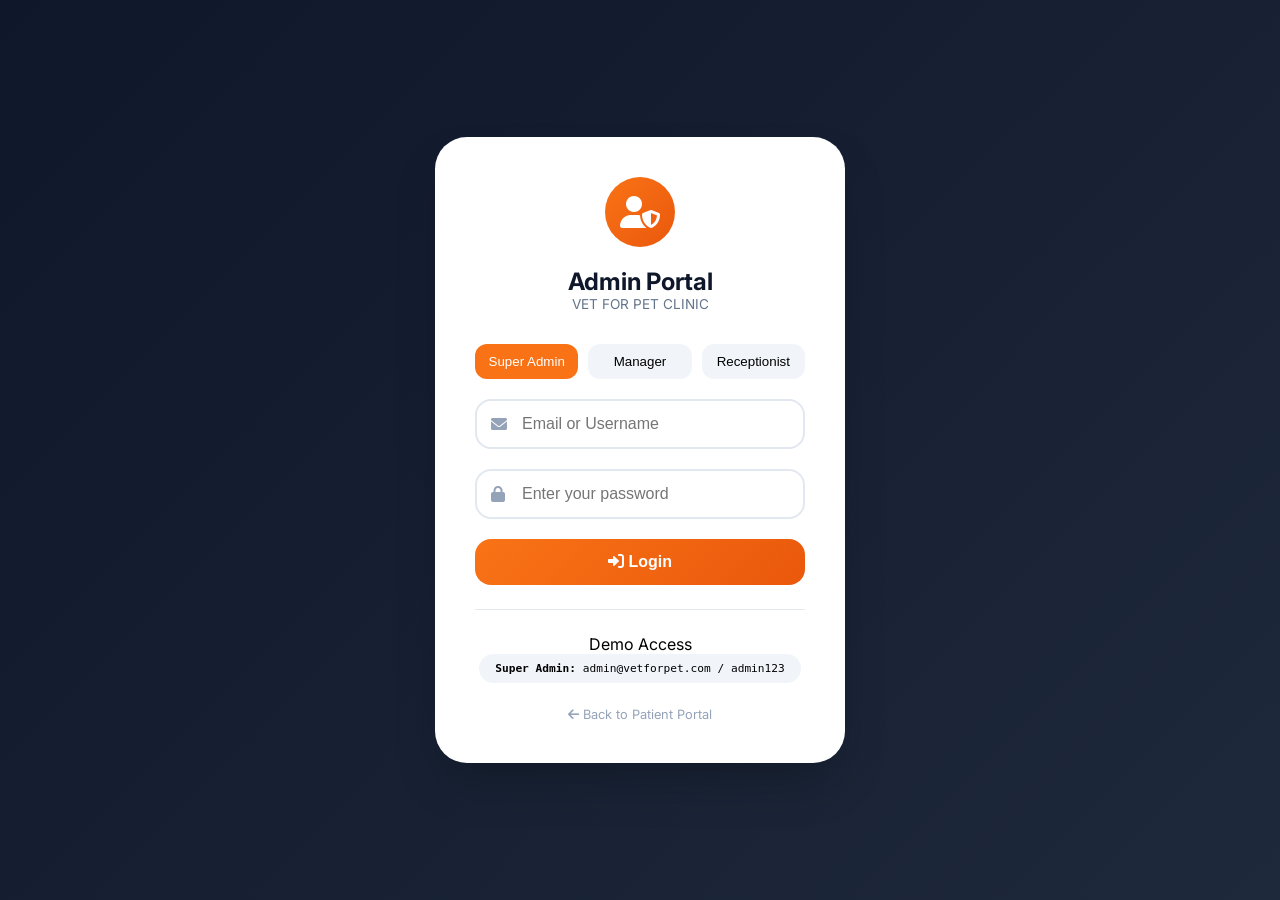
<file: admin-login.html>
<!DOCTYPE html>
<html lang="en">
<head>
  <meta charset="UTF-8">
  <meta name="viewport" content="width=device-width, initial-scale=1.0">
  <title>Admin Login | VET FOR PET CLINIC</title>
  <!-- ============================================ -->
  <!-- SECTION 1: EXTERNAL STYLESHEETS & FONTS      -->
  <!-- ============================================ -->
  <link href="https://fonts.googleapis.com/css2?family=Inter:wght@300;400;500;600;700;800&display=swap" rel="stylesheet">
  <link rel="stylesheet" href="https://cdnjs.cloudflare.com/ajax/libs/font-awesome/6.0.0-beta3/css/all.min.css">
  
  <!-- ============================================ -->
  <!-- SECTION 2: LOGIN PAGE STYLES                 -->
  <!-- ============================================ -->
  <style>
    * { margin: 0; padding: 0; box-sizing: border-box; }
    
    body { 
      font-family: 'Inter', sans-serif; 
      background: linear-gradient(135deg, #0f172a, #1e293b); 
      min-height: 100vh; 
      display: flex; 
      align-items: center; 
      justify-content: center; 
    }
    
    .login-container { 
      width: 100%; 
      max-width: 450px; 
      padding: 20px; 
    }
    
    .login-card { 
      background: white; 
      border-radius: 32px; 
      padding: 40px; 
      box-shadow: 0 25px 50px -12px rgba(0,0,0,0.25); 
      animation: fadeIn 0.3s ease; 
    }
    
    @keyframes fadeIn { 
      from { opacity: 0; transform: translateY(20px); } 
      to { opacity: 1; transform: translateY(0); } 
    }
    
    .login-header { text-align: center; margin-bottom: 32px; }
    
    .logo-icon { 
      width: 70px; 
      height: 70px; 
      background: linear-gradient(135deg, #f97316, #ea580c); 
      border-radius: 50%; 
      display: flex; 
      align-items: center; 
      justify-content: center; 
      margin: 0 auto 20px; 
      font-size: 32px; 
      color: white; 
    }
    
    .login-header h1 { font-size: 1.5rem; color: #0f172a; }
    .login-header p { color: #64748b; font-size: 0.85rem; }
    
    .form-group { margin-bottom: 20px; }
    
    .input-with-icon { position: relative; }
    .input-with-icon i { 
      position: absolute; 
      left: 16px; 
      top: 50%; 
      transform: translateY(-50%); 
      color: #94a3b8; 
    }
    .input-with-icon input { 
      width: 100%; 
      padding: 14px 16px 14px 45px; 
      border: 2px solid #e2e8f0; 
      border-radius: 16px; 
      font-size: 1rem; 
      transition: all 0.2s; 
    }
    .input-with-icon input:focus { 
      outline: none; 
      border-color: #f97316; 
      box-shadow: 0 0 0 3px rgba(249,115,22,0.1); 
    }
    
    .login-btn { 
      width: 100%; 
      padding: 14px; 
      background: linear-gradient(135deg, #f97316, #ea580c); 
      color: white; 
      border: none; 
      border-radius: 16px; 
      font-size: 1rem; 
      font-weight: 600; 
      cursor: pointer; 
      transition: all 0.3s; 
    }
    .login-btn:hover { 
      transform: translateY(-2px); 
      box-shadow: 0 10px 20px rgba(249,115,22,0.3); 
    }
    
    .error-message { 
      background: #fef2f2; 
      color: #ef4444; 
      padding: 12px; 
      border-radius: 12px; 
      margin-bottom: 20px; 
      display: none; 
      font-size: 0.85rem; 
    }
    
    .demo-credentials { 
      margin-top: 24px; 
      padding-top: 24px; 
      border-top: 1px solid #e2e8f0; 
      text-align: center; 
    }
    
    .demo-badge { 
      display: inline-flex; 
      gap: 16px; 
      background: #f1f5f9; 
      padding: 8px 16px; 
      border-radius: 50px; 
      font-size: 0.7rem; 
      font-family: monospace; 
    }
    
    .user-type-selector { 
      display: flex; 
      gap: 10px; 
      margin-bottom: 20px; 
    }
    
    .user-type-btn { 
      flex: 1; 
      padding: 10px; 
      background: #f1f5f9; 
      border: none; 
      border-radius: 12px; 
      cursor: pointer; 
      font-weight: 500; 
      transition: all 0.3s; 
    }
    .user-type-btn.active { background: #f97316; color: white; }
    
    .back-link { text-align: center; margin-top: 20px; }
    .back-link a { color: #94a3b8; text-decoration: none; font-size: 0.8rem; }
    .back-link a:hover { color: #f97316; }
  </style>
</head>
<body>

<!-- ============================================ -->
<!-- SECTION 3: LOGIN CONTAINER                   -->
<!-- ============================================ -->
<div class="login-container">
  <div class="login-card">
    
    <!-- ===== LOGIN HEADER ===== -->
    <div class="login-header">
      <div class="logo-icon"><i class="fas fa-user-shield"></i></div>
      <h1>Admin Portal</h1>
      <p>VET FOR PET CLINIC</p>
    </div>
    
    <!-- ===== USER TYPE SELECTOR ===== -->
    <div class="user-type-selector">
      <button class="user-type-btn active" data-type="super_admin">Super Admin</button>
      <button class="user-type-btn" data-type="manager">Manager</button>
      <button class="user-type-btn" data-type="receptionist">Receptionist</button>
    </div>
    
    <!-- ===== ERROR MESSAGE ===== -->
    <div id="errorMessage" class="error-message">
      <i class="fas fa-exclamation-circle"></i> Invalid credentials
    </div>
    
    <!-- ===== LOGIN FORM ===== -->
    <form id="loginForm">
      <div class="form-group">
        <div class="input-with-icon">
          <i class="fas fa-envelope"></i>
          <input type="text" id="username" placeholder="Email or Username" autocomplete="off">
        </div>
      </div>
      <div class="form-group">
        <div class="input-with-icon">
          <i class="fas fa-lock"></i>
          <input type="password" id="password" placeholder="Enter your password">
        </div>
      </div>
      <button type="submit" class="login-btn">
        <i class="fas fa-sign-in-alt"></i> Login
      </button>
    </form>
    
    <!-- ===== DEMO CREDENTIALS ===== -->
    <div class="demo-credentials">
      <p>Demo Access</p>
      <div class="demo-badge" id="demoCredentials">
        <span><strong>Super Admin:</strong> admin@vetforpet.com / admin123</span>
      </div>
    </div>
    
    <!-- ===== BACK LINK ===== -->
    <div class="back-link">
      <a href="../index.html"><i class="fas fa-arrow-left"></i> Back to Patient Portal</a>
    </div>
  </div>
</div>

<!-- ============================================ -->
<!-- SECTION 4: LOGIN SCRIPT (রোল অনুযায়ী রিডাইরেক্ট) -->
<!-- ============================================ -->
<script>
  // ============================================
  // স্ট্যাটিক ইউজার ডাটাবেস (রোল ভিত্তিক)
  // ============================================
  const USERS = {
    // সুপার অ্যাডমিন - সম্পূর্ণ অ্যাক্সেস
    super_admin: { 
      email: "admin@vetforpet.com", 
      password: "admin123", 
      name: "Super Admin", 
      role: "super_admin", 
      permissions: "full",
      dashboard: "admin-dashboard.html"  // ← অ্যাডমিন ড্যাশবোর্ড
    },
    
    // ম্যানেজার - লিমিটেড অ্যাক্সেস
    manager: { 
      email: "manager@vetforpet.com", 
      password: "manager123", 
      name: "Clinic Manager", 
      role: "manager", 
      permissions: "view_appointments,add_appointments,edit_appointments,manage_doctors,manage_services,reports",
      dashboard: "admin-dashboard.html"  // ← অ্যাডমিন ড্যাশবোর্ড (লিমিটেড)
    },
    
    // রিসেপশনিস্ট - শুধু ভিউ + নিউ বুকিং
    receptionist: { 
      email: "reception@vetforpet.com", 
      password: "reception123", 
      name: "Receptionist", 
      role: "receptionist", 
      permissions: "view_appointments,add_appointments",
      dashboard: "reception-dashboard.html"  // ← আলাদা রিসেপশনিস্ট ড্যাশবোর্ড
    }
  };
  
  // বর্তমানে নির্বাচিত ইউজার টাইপ
  let selectedUserType = 'super_admin';
  
  // ============================================
  // ইউজার টাইপ সিলেক্টর ইভেন্ট হ্যান্ডলার
  // ============================================
  document.querySelectorAll('.user-type-btn').forEach(btn => {
    btn.addEventListener('click', function() {
      // অ্যাক্টিভ ক্লাস আপডেট
      document.querySelectorAll('.user-type-btn').forEach(b => b.classList.remove('active'));
      this.classList.add('active');
      
      // নির্বাচিত টাইপ সংরক্ষণ
      selectedUserType = this.getAttribute('data-type');
      
      // ডেমো ক্রেডেনশিয়াল আপডেট
      const demoSpan = document.getElementById('demoCredentials');
      if (selectedUserType === 'super_admin') {
        demoSpan.innerHTML = '<span><strong>Super Admin:</strong> admin@vetforpet.com / admin123</span>';
      } else if (selectedUserType === 'manager') {
        demoSpan.innerHTML = '<span><strong>Manager:</strong> manager@vetforpet.com / manager123</span>';
      } else {
        demoSpan.innerHTML = '<span><strong>Receptionist:</strong> reception@vetforpet.com / reception123</span>';
      }
    });
  });
  
  // ============================================
  // লগইন ফর্ম সাবমিট হ্যান্ডলার
  // ============================================
  document.getElementById('loginForm').addEventListener('submit', function(e) {
    e.preventDefault();
    
    const username = document.getElementById('username').value.trim();
    const password = document.getElementById('password').value.trim();
    
    let user = null;
    
    // নির্বাচিত ইউজার টাইপ অনুযায়ী ক্রেডেনশিয়াল চেক
    for (let [role, creds] of Object.entries(USERS)) {
      if (creds.email === username && creds.password === password && role === selectedUserType) {
        user = { ...creds, userType: creds.role };
        break;
      }
    }
    
    // ============================================
    // লগইন সফল হলে - রোল অনুযায়ী রিডাইরেক্ট
    // ============================================
    if (user) {
      // সেশন স্টোরেজে ইউজার তথ্য সংরক্ষণ
      sessionStorage.setItem('admin_logged_in', 'true');
      sessionStorage.setItem('admin_name', user.name);
      sessionStorage.setItem('admin_role', user.role);
      sessionStorage.setItem('admin_email', user.email);
      sessionStorage.setItem('admin_permissions', user.permissions);
      sessionStorage.setItem('admin_user_type', user.userType);
      
      // 🔥 গুরুত্বপূর্ণ: রোল অনুযায়ী ড্যাশবোর্ড রিডাইরেক্ট 🔥
      // সুপার অ্যাডমিন → admin-dashboard.html
      // ম্যানেজার → admin-dashboard.html (লিমিটেড)
      // রিসেপশনিস্ট → reception-dashboard.html (আলাদা)
      window.location.href = user.dashboard;
      
    } else {
      // লগইন ব্যর্থ হলে এরর মেসেজ দেখান
      const errorDiv = document.getElementById('errorMessage');
      errorDiv.style.display = 'block';
      setTimeout(() => { errorDiv.style.display = 'none'; }, 3000);
    }
  });
</script>
</body>
</html>
</file>
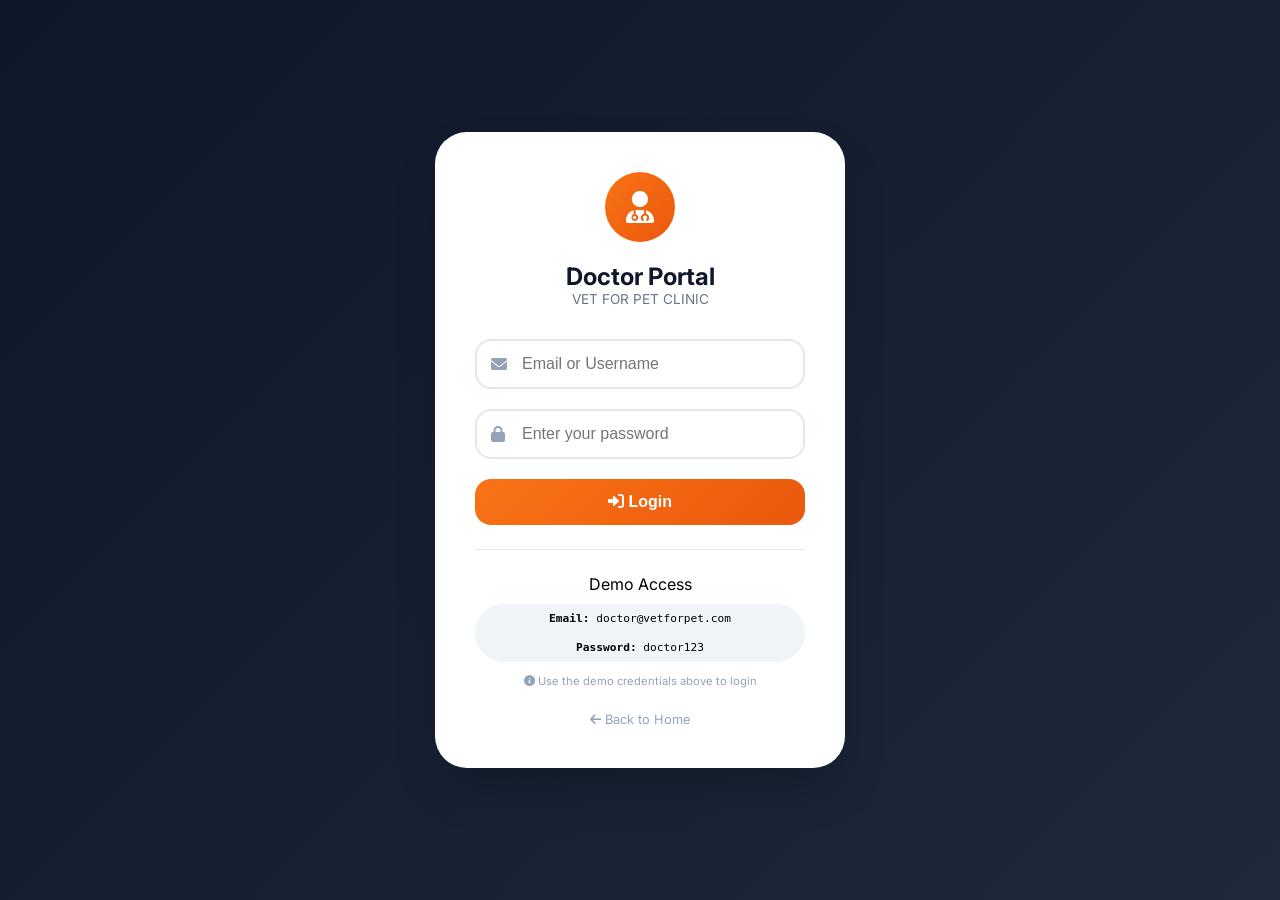
<file: doctor-login.html>
<!DOCTYPE html>
<html lang="en">
<head>
  <!-- ============================================ -->
  <!-- SECTION 1: META TAGS & PAGE TITLE             -->
  <!-- ============================================ -->
  <meta charset="UTF-8">
  <meta name="viewport" content="width=device-width, initial-scale=1.0">
  <title>Doctor Login | VET FOR PET CLINIC</title>
  
  <!-- ============================================ -->
  <!-- SECTION 2: EXTERNAL STYLESHEETS & FONTS      -->
  <!-- ============================================ -->
  <link href="https://fonts.googleapis.com/css2?family=Inter:wght@300;400;500;600;700;800&display=swap" rel="stylesheet">
  <link rel="stylesheet" href="https://cdnjs.cloudflare.com/ajax/libs/font-awesome/6.0.0-beta3/css/all.min.css">
  
  <!-- ============================================ -->
  <!-- SECTION 3: LOGIN PAGE STYLES                 -->
  <!-- ============================================ -->
  <style>
    /* রিসেট স্টাইল */
    * {
      margin: 0;
      padding: 0;
      box-sizing: border-box;
    }
    
    /* বডি স্টাইল - গ্রেডিয়েন্ট ব্যাকগ্রাউন্ড */
    body {
      font-family: 'Inter', sans-serif;
      background: linear-gradient(135deg, #0f172a, #1e293b);
      min-height: 100vh;
      display: flex;
      align-items: center;
      justify-content: center;
    }
    
    /* লগইন কন্টেইনার */
    .login-container {
      width: 100%;
      max-width: 450px;
      padding: 20px;
    }
    
    /* লগইন কার্ড */
    .login-card {
      background: white;
      border-radius: 32px;
      padding: 40px;
      box-shadow: 0 25px 50px -12px rgba(0, 0, 0, 0.25);
      animation: fadeIn 0.3s ease;
    }
    
    /* ফেইড ইন অ্যানিমেশন */
    @keyframes fadeIn {
      from {
        opacity: 0;
        transform: translateY(20px);
      }
      to {
        opacity: 1;
        transform: translateY(0);
      }
    }
    
    /* লগইন হেডার */
    .login-header {
      text-align: center;
      margin-bottom: 32px;
    }
    
    /* লোগো আইকন */
    .logo-icon {
      width: 70px;
      height: 70px;
      background: linear-gradient(135deg, #f97316, #ea580c);
      border-radius: 50%;
      display: flex;
      align-items: center;
      justify-content: center;
      margin: 0 auto 20px;
      font-size: 32px;
      color: white;
    }
    
    .login-header h1 {
      font-size: 1.5rem;
      color: #0f172a;
    }
    
    .login-header p {
      color: #64748b;
      font-size: 0.85rem;
    }
    
    /* ফর্ম গ্রুপ */
    .form-group {
      margin-bottom: 20px;
    }
    
    /* ইনপুট উইথ আইকন */
    .input-with-icon {
      position: relative;
    }
    
    .input-with-icon i {
      position: absolute;
      left: 16px;
      top: 50%;
      transform: translateY(-50%);
      color: #94a3b8;
    }
    
    .input-with-icon input {
      width: 100%;
      padding: 14px 16px 14px 45px;
      border: 2px solid #e2e8f0;
      border-radius: 16px;
      font-size: 1rem;
      transition: all 0.2s;
    }
    
    .input-with-icon input:focus {
      outline: none;
      border-color: #f97316;
      box-shadow: 0 0 0 3px rgba(249, 115, 22, 0.1);
    }
    
    /* লগইন বাটন */
    .login-btn {
      width: 100%;
      padding: 14px;
      background: linear-gradient(135deg, #f97316, #ea580c);
      color: white;
      border: none;
      border-radius: 16px;
      font-size: 1rem;
      font-weight: 600;
      cursor: pointer;
      transition: all 0.3s;
    }
    
    .login-btn:hover {
      transform: translateY(-2px);
      box-shadow: 0 10px 20px rgba(249, 115, 22, 0.3);
    }
    
    /* এরর মেসেজ স্টাইল */
    .error-message {
      background: #fef2f2;
      color: #ef4444;
      padding: 12px;
      border-radius: 12px;
      margin-bottom: 20px;
      display: none;
      font-size: 0.85rem;
      align-items: center;
      gap: 10px;
    }
    
    /* ডেমো ক্রেডেনশিয়াল সেকশন */
    .demo-credentials {
      margin-top: 24px;
      padding-top: 24px;
      border-top: 1px solid #e2e8f0;
      text-align: center;
    }
    
    .demo-badge {
      display: inline-flex;
      gap: 16px;
      background: #f1f5f9;
      padding: 8px 16px;
      border-radius: 50px;
      font-size: 0.7rem;
      font-family: monospace;
      flex-wrap: wrap;
      justify-content: center;
    }
    
    /* ব্যাক লিংক */
    .back-link {
      text-align: center;
      margin-top: 20px;
    }
    
    .back-link a {
      color: #94a3b8;
      text-decoration: none;
      font-size: 0.8rem;
    }
    
    .back-link a:hover {
      color: #f97316;
    }
    
    /* রেসপনসিভ ডিজাইন */
    @media (max-width: 480px) {
      .login-card {
        padding: 30px 20px;
      }
      
      .demo-badge {
        flex-direction: column;
        gap: 8px;
      }
    }
  </style>
</head>
<body>

<!-- ============================================ -->
<!-- SECTION 4: LOGIN CONTAINER                   -->
<!-- ============================================ -->
<div class="login-container">
  <div class="login-card">
    
    <!-- ===== লগইন হেডার ===== -->
    <div class="login-header">
      <div class="logo-icon">
        <i class="fas fa-user-md"></i>
      </div>
      <h1>Doctor Portal</h1>
      <p>VET FOR PET CLINIC</p>
    </div>
    
    <!-- ===== এরর মেসেজ ===== -->
    <div id="errorMessage" class="error-message">
      <i class="fas fa-exclamation-circle"></i>
      <span id="errorText">Invalid credentials</span>
    </div>
    
    <!-- ===== লগইন ফর্ম ===== -->
    <form id="loginForm">
      <!-- ইউজারনেম/ইমেইল ফিল্ড -->
      <div class="form-group">
        <div class="input-with-icon">
          <i class="fas fa-envelope"></i>
          <input 
            type="text" 
            id="username" 
            placeholder="Email or Username" 
            autocomplete="off"
            required
          >
        </div>
      </div>
      
      <!-- পাসওয়ার্ড ফিল্ড -->
      <div class="form-group">
        <div class="input-with-icon">
          <i class="fas fa-lock"></i>
          <input 
            type="password" 
            id="password" 
            placeholder="Enter your password"
            required
          >
        </div>
      </div>
      
      <!-- লগইন বাটন -->
      <button type="submit" class="login-btn">
        <i class="fas fa-sign-in-alt"></i> Login
      </button>
    </form>
    
    <!-- ===== ডেমো ক্রেডেনশিয়াল ===== -->
    <div class="demo-credentials">
      <p style="margin-bottom: 10px;">Demo Access</p>
      <div class="demo-badge">
        <span><strong>Email:</strong> doctor@vetforpet.com</span>
        <span><strong>Password:</strong> doctor123</span>
      </div>
      <p style="font-size: 0.7rem; margin-top: 12px; color: #94a3b8;">
        <i class="fas fa-info-circle"></i> Use the demo credentials above to login
      </p>
    </div>
    
    <!-- ===== ব্যাক লিংক ===== -->
    <div class="back-link">
      <a href="../index.html">
        <i class="fas fa-arrow-left"></i> Back to Home
      </a>
    </div>
    
  </div>
</div>

<!-- ============================================ -->
<!-- SECTION 5: LOGIN SCRIPT                      -->
<!-- ============================================ -->
<script>
  // ============================================
  // ডাক্তার ক্রেডেনশিয়াল (স্ট্যাটিক ডাটাবেস)
  // একাধিক ডাক্তার যোগ করার সুযোগ রাখা হয়েছে
  // ============================================
  
  // ডাক্তারদের তালিকা (একাধিক ডাক্তার সাপোর্ট)
  const DOCTORS_LIST = [
    {
      id: 1,
      email: "doctor@vetforpet.com",
      password: "doctor123",
      name: "Dr. Mitesh Tripura",
      role: "Senior Veterinarian",
      specialization: "Cardiology & Surgery",
      phone: "01406779238",
      schedule: "Sat-Wed 9AM-9PM",
      joined: "2024"
    },
    {
      id: 2,
      email: "dr.sarah@vetforpet.com",
      password: "sarah123",
      name: "Dr. Sarah Khan",
      role: "Veterinarian",
      specialization: "Pet Dentistry & Orthopedics",
      phone: "01712345678",
      schedule: "Sun-Thu 10AM-6PM",
      joined: "2024"
    },
    {
      id: 3,
      email: "dr.rahim@vetforpet.com",
      password: "rahim123",
      name: "Dr. Rahim Uddin",
      role: "Junior Veterinarian",
      specialization: "General Medicine",
      phone: "01987654321",
      schedule: "Sat-Wed 9AM-5PM",
      joined: "2025"
    }
  ];
  
  // ============================================
  // URL প্যারামিটার থেকে এরর মেসেজ দেখানো
  // ============================================
  (function() {
    const urlParams = new URLSearchParams(window.location.search);
    const error = urlParams.get('error');
    const errorDiv = document.getElementById('errorMessage');
    const errorText = document.getElementById('errorText');
    
    if (error === 'invalid_credentials') {
      errorText.innerText = 'Invalid email or password! Please try again.';
      errorDiv.style.display = 'flex';
      setTimeout(() => {
        errorDiv.style.display = 'none';
      }, 4000);
    } else if (error === 'session_expired') {
      errorText.innerText = 'Your session has expired. Please login again.';
      errorDiv.style.display = 'flex';
      setTimeout(() => {
        errorDiv.style.display = 'none';
      }, 4000);
    } else if (error === 'access_denied') {
      errorText.innerText = 'Access denied. Please contact administrator.';
      errorDiv.style.display = 'flex';
      setTimeout(() => {
        errorDiv.style.display = 'none';
      }, 4000);
    }
  })();
  
  // ============================================
  // লগইন ফর্ম সাবমিট হ্যান্ডলার
  // ============================================
  document.getElementById('loginForm').addEventListener('submit', function(e) {
    e.preventDefault();
    
    // ইনপুট ফিল্ড থেকে মান নেওয়া
    const username = document.getElementById('username').value.trim();
    const password = document.getElementById('password').value.trim();
    
    // ফাঁকা চেক
    if (!username || !password) {
      const errorDiv = document.getElementById('errorMessage');
      const errorText = document.getElementById('errorText');
      errorText.innerText = 'Please enter both email and password!';
      errorDiv.style.display = 'flex';
      setTimeout(() => {
        errorDiv.style.display = 'none';
      }, 3000);
      return;
    }
    
    // ডাক্তার খোঁজা (ইমেইল দিয়ে)
    let doctor = DOCTORS_LIST.find(doc => doc.email === username);
    
    // ইমেইল না পাওয়া গেলে ইউজারনেম দিয়ে চেক (ঐচ্ছিক)
    if (!doctor) {
      doctor = DOCTORS_LIST.find(doc => doc.name.toLowerCase() === username.toLowerCase());
    }
    
    // পাসওয়ার্ড চেক
    if (doctor && doctor.password === password) {
      
      // ============================================
      // লগইন সফল - ডাক্তার তথ্য সংরক্ষণ
      // ============================================
      
      // সেশন স্টোরেজে ডাক্তারের তথ্য সংরক্ষণ
      sessionStorage.setItem('doctor_logged_in', 'true');
      sessionStorage.setItem('doctor_id', doctor.id);
      sessionStorage.setItem('doctor_name', doctor.name);
      sessionStorage.setItem('doctor_role', doctor.role);
      sessionStorage.setItem('doctor_email', doctor.email);
      sessionStorage.setItem('doctor_specialization', doctor.specialization);
      sessionStorage.setItem('doctor_phone', doctor.phone);
      sessionStorage.setItem('doctor_schedule', doctor.schedule);
      sessionStorage.setItem('doctor_joined', doctor.joined);
      
      // টাইমস্ট্যাম্প সংরক্ষণ
      sessionStorage.setItem('doctor_login_time', new Date().toISOString());
      
      // কনসোল লগ (ডিবাগিং এর জন্য)
      console.log('✅ Doctor logged in successfully:', doctor.name);
      console.log('👤 Role:', doctor.role);
      console.log('📧 Email:', doctor.email);
      
      // ড্যাশবোর্ডে রিডাইরেক্ট
      window.location.href = 'doctor-dashboard.html';
      
    } else {
      // ============================================
      // লগইন ব্যর্থ - এরর মেসেজ দেখান
      // ============================================
      const errorDiv = document.getElementById('errorMessage');
      const errorText = document.getElementById('errorText');
      errorText.innerText = 'Invalid email or password! Please try again.';
      errorDiv.style.display = 'flex';
      
      // ৩ সেকেন্ড পরে এরর মেসেজ হাইড করুন
      setTimeout(() => {
        errorDiv.style.display = 'none';
      }, 3000);
      
      // ইনপুট ফিল্ড ক্লিয়ার
      document.getElementById('password').value = '';
      
      console.warn('❌ Login failed for:', username);
    }
  });
  
  // ============================================
  // এন্টার কী প্রেস করলে সাবমিট
  // ============================================
  document.getElementById('password').addEventListener('keypress', function(e) {
    if (e.key === 'Enter') {
      e.preventDefault();
      document.getElementById('loginForm').dispatchEvent(new Event('submit'));
    }
  });
  
  document.getElementById('username').addEventListener('keypress', function(e) {
    if (e.key === 'Enter') {
      e.preventDefault();
      document.getElementById('password').focus();
    }
  });
</script>
</body>
</html>
</file>
